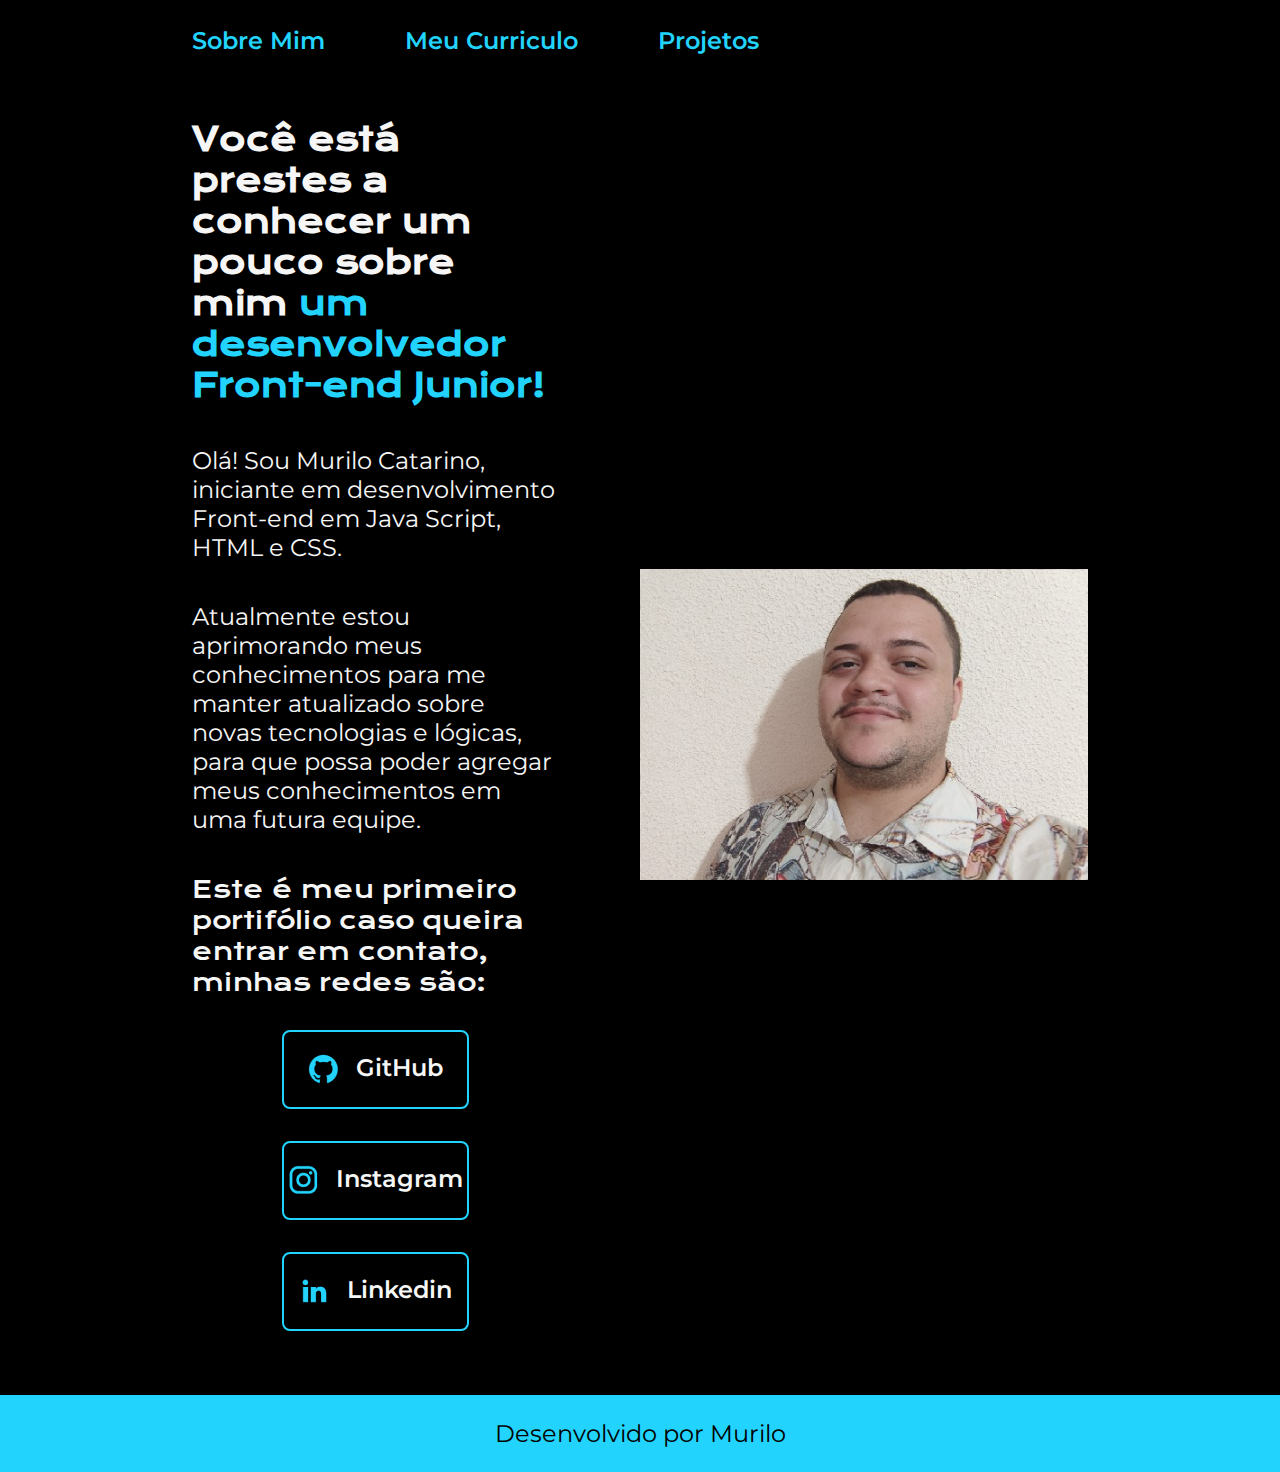
<file: index.html>
<!DOCTYPE html>
<html lang="pt-br">
<head>
    <meta charset="UTF-8">
    <meta http-equiv="X-UA-Compatible" content="IE=edge">
    <meta name="viewport" content="width=device-width, initial-scale=1.0">
    <title>Portifolio</title>
    <link rel="stylesheet"  href="./estilos/Style.css">
</head>
<body>
    <header class="Cabecalho">
        <nav class="Cabecalho__menu">
            <a class="Cabecalho__menu__link" href="about.html">Sobre Mim</a>
            <a class="Cabecalho__menu__link" href="Curriculo.html">Meu Curriculo</a>
            <a class="Cabecalho__menu__link" href="pong.html"> Projetos</a>
        </nav>
    </header>
    <main class="apresentacao">
        <section class="apresentacao__conteudo">
            <h1 class="apresentacao__conteudo__titulo"> Você está prestes a conhecer um pouco sobre mim <strong class="titulo-destaque"> um desenvolvedor Front-end Junior!</strong></h1>
            <p class="apresentacao_conteudo__paragrafo">Olá! Sou Murilo Catarino, iniciante em desenvolvimento Front-end em Java Script, HTML e CSS. </p>
            <p class="apresentacao_conteudo__paragrafo"> Atualmente estou aprimorando meus conhecimentos para me manter atualizado sobre novas tecnologias e lógicas, para que possa poder agregar meus conhecimentos em uma futura equipe.</p>
            <div class="apresentacao__links">
                <h2 class="apresentacao__links_subtitulo"> Este é meu primeiro portifólio caso queira entrar em contato, minhas redes são:</h2>
                <a class="apresentacao__links__navegacao" href="https://github.com/MuriloCatarinoAmurim">
                    <img src="./assets/github.png" alt="Icone Github">
                    GitHub
                </a>
                <a class="apresentacao__links__navegacao" href="https://www.instagram.com/pqp.muriloo/">
                    <img src="./assets/instagram.png" alt="Icone Instagram">
                    Instagram
                </a>
                <a class="apresentacao__links__navegacao" href="https://www.linkedin.com/in/murilo-catarino-21bb8022b/">
                    <img src="./assets/linkedin.png" alt="Icone Linkedin">
                    Linkedin
                    </a>
            </div>
        </section>
        <img class="apresentacao__imagem" src="./assets/eu pag1.jpg" alt="Foto Murilo">
    </main>
    <footer class="Rodape">
        <p> Desenvolvido por Murilo</p>
    </footer>
</body>
</html>
</file>
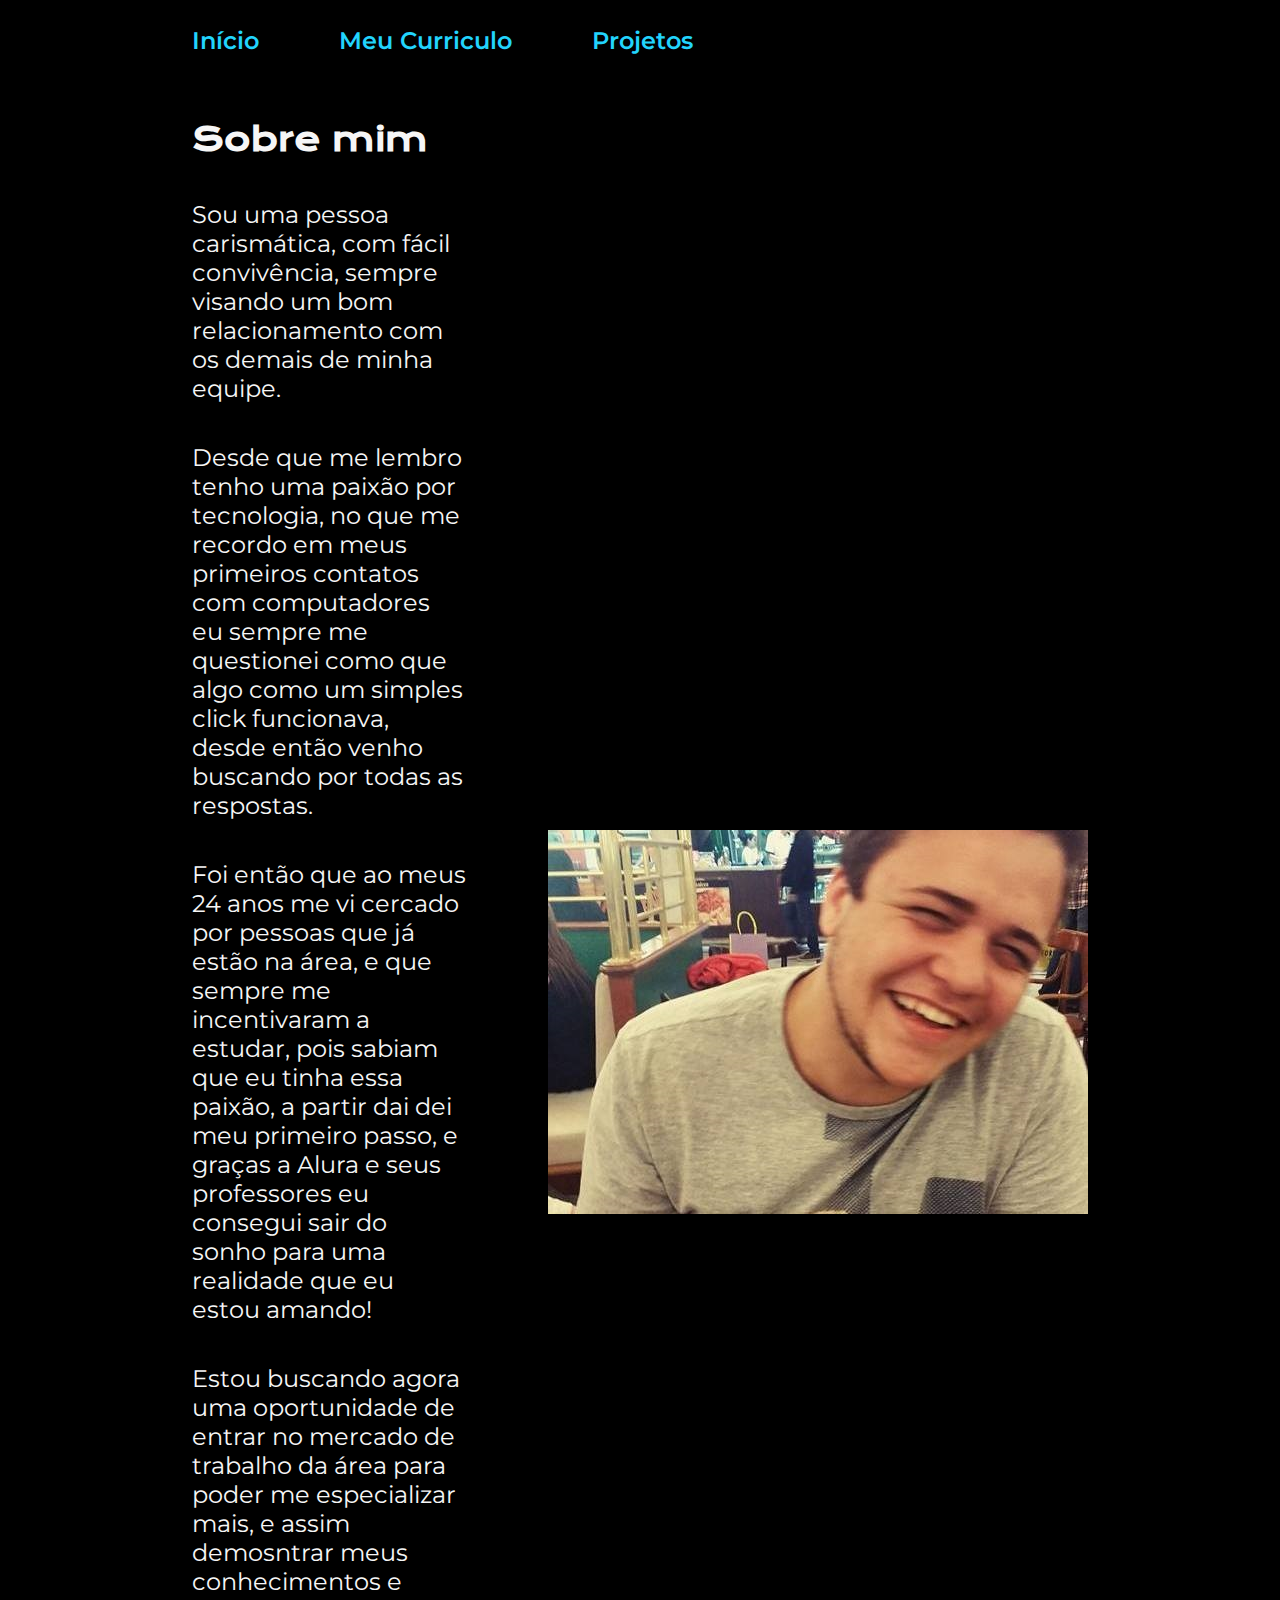
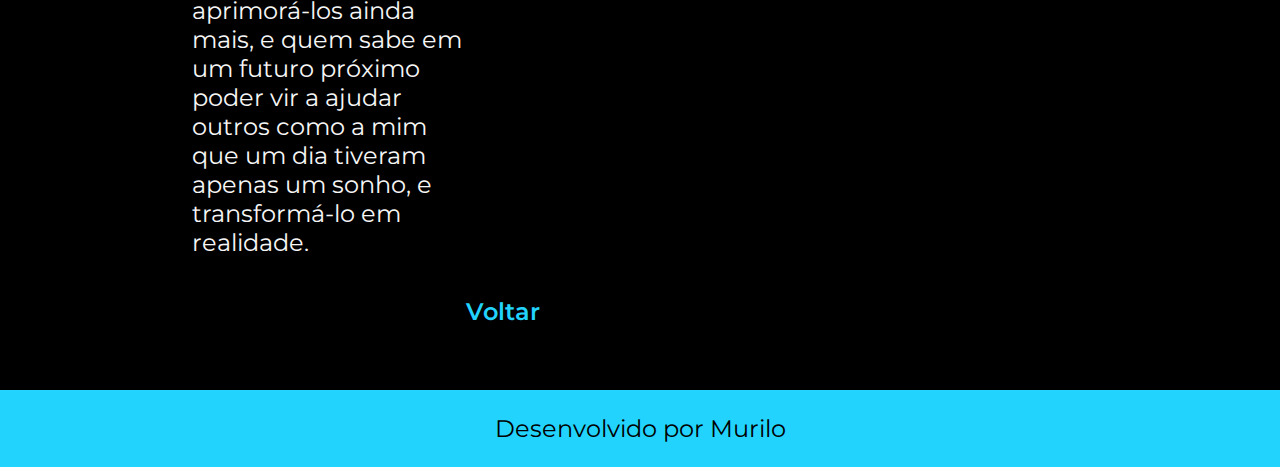
<file: about.html>
<!DOCTYPE html>
<html lang="pt-bt">
<head>
    <meta charset="UTF-8">
    <meta http-equiv="X-UA-Compatible" content="IE=edge">
    <meta name="viewport" content="width=device-width, initial-scale=1.0">
    <title> Sobre mim</title>
    <link rel="stylesheet" href="./estilos/Style.css">
</head>
<body>
    <header class="Cabecalho">
        <nav class="Cabecalho__menu">
            <a class="Cabecalho__menu__link" href="index.html">Início</a>
            <a class="Cabecalho__menu__link" href="Curriculo.html">Meu Curriculo</a>
            <a class="Cabecalho__menu__link" href="pong.html"> Projetos</a>
        </nav>
    </header>

    <main class="apresentacao">
        <section class="apresentacao__conteudo">
            <h1 class="apresentacao__conteudo__titulo">Sobre mim</h1>
            <p class="apresentacao_conteudo__paragrafo"> Sou uma pessoa carismática, com fácil convivência, sempre visando um bom relacionamento com os demais de minha equipe. </p>
            <p class="apresentacao_conteudo__paragrafo"> Desde que me lembro tenho uma paixão por tecnologia, no que me recordo em meus primeiros contatos com computadores eu sempre me questionei como que algo como um simples click funcionava, desde então venho buscando por todas as respostas.</p>
            <p class="apresentacao_conteudo__paragrafo"> Foi então que ao meus 24 anos me vi cercado por pessoas que já estão na área, e que sempre me incentivaram a estudar, pois sabiam que eu tinha essa paixão, a partir dai dei meu primeiro passo, e graças a Alura e seus professores eu consegui sair do sonho para uma realidade que eu estou amando!</p>
            <p class="apresentacao_conteudo__paragrafo"> Estou buscando agora uma oportunidade de entrar no mercado de trabalho da área para poder me especializar mais, e assim demosntrar meus conhecimentos e aprimorá-los ainda mais, e quem sabe em um futuro próximo poder vir a ajudar outros como a mim que um dia tiveram apenas um sonho, e transformá-lo em realidade.</p>

            <nav>
                <a class="curriculo__menu__link" href="index.html">Voltar</a>
            </nav>
            
        </section>
        <img src="assets/eu pag2.jpg" alt="Minha_foto.png">
    </main>

    <footer class="Rodape">
        <p> Desenvolvido por Murilo</p>
    </footer>
</body>
</html>
</file>
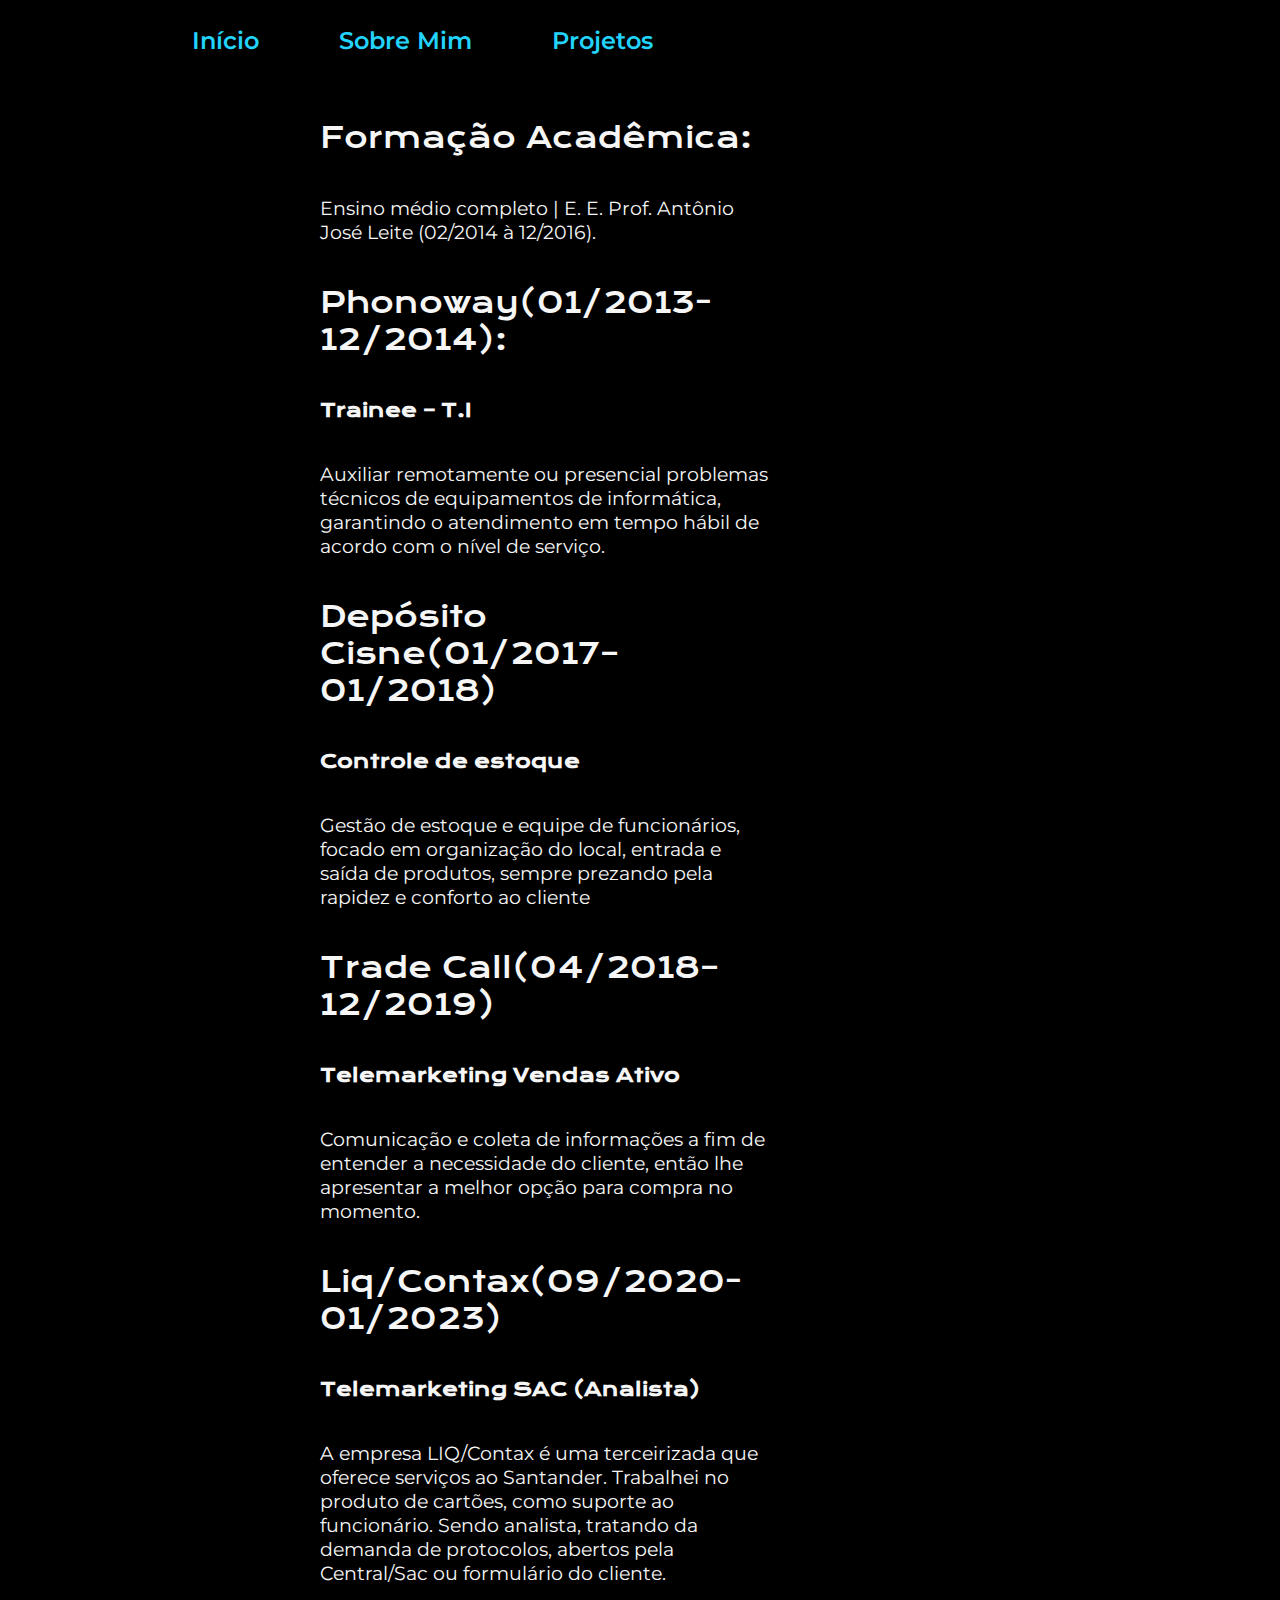
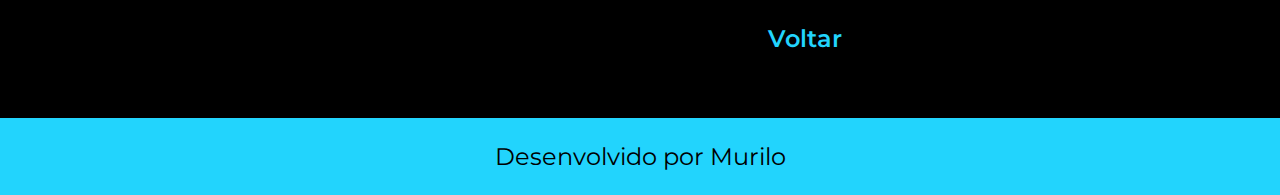
<file: Curriculo.html>
<!DOCTYPE html>
<html lang="pt-br">
<head>
    <meta charset="UTF-8">
    <meta http-equiv="X-UA-Compatible" content="IE=edge">
    <meta name="viewport" content="width=device-width, initial-scale=1.0">
    <title>Curriculo</title>
    <link rel="stylesheet" href="./estilos/Style.css">
</head>
<body>
    <header class="Cabecalho">
        <nav class="Cabecalho__menu">
            <a class="Cabecalho__menu__link" href="index.html">Início</a>
            <a class="Cabecalho__menu__link" href="about.html">Sobre Mim</a>
            <a class="Cabecalho__menu__link" href="pong.html"> Projetos</a>
        </nav>
    </header>

    <main class="curriculo">
        <section class="curriculo__conteudo">
            <h class="curriculo__conteudo_titulo"> Formação Acadêmica:  </h>
            <p class="curriculo__conteudo__paragrafo"> Ensino médio completo | E. E. Prof. Antônio José Leite (02/2014 à 12/2016).</p>
            <h class="curriculo__conteudo_titulo"> Phonoway(01/2013-12/2014):</h>
            <h2 class="curriculo__conteudo_subtitulo">Trainee – T.I</h2>
            <p class="curriculo__conteudo__paragrafo"> Auxiliar remotamente ou presencial problemas técnicos de equipamentos de informática, garantindo o atendimento em tempo hábil de acordo com o nível de serviço. </p>
            <h class="curriculo__conteudo_titulo"> Depósito Cisne(01/2017–01/2018) </h>
            <h2 class="curriculo__conteudo_subtitulo">Controle de estoque</h2>
            <p class="curriculo__conteudo__paragrafo"> Gestão de estoque e equipe de funcionários, focado em organização do local, entrada e saída de produtos, sempre prezando pela rapidez e conforto ao cliente</p>
            <h class="curriculo__conteudo_titulo"> Trade Call(04/2018–12/2019) </h>
            <h2 class="curriculo__conteudo_subtitulo">Telemarketing Vendas Ativo</h2>
            <p class="curriculo__conteudo__paragrafo"> Comunicação e coleta de informações a fim de entender a necessidade do cliente, então lhe apresentar a melhor opção para compra no momento.</p>
            <h class="curriculo__conteudo_titulo"> Liq/Contax(09/2020-01/2023)</h>
            <h2 class="curriculo__conteudo_subtitulo">Telemarketing SAC (Analista)</h2>
            <p class="curriculo__conteudo__paragrafo"> A empresa LIQ/Contax é uma terceirizada que oferece serviços ao Santander. Trabalhei no produto de cartões, como suporte ao funcionário. Sendo analista, tratando da demanda de protocolos, abertos pela Central/Sac ou formulário do cliente.</p>

            <nav>
                <a class="curriculo__menu__link" href="index.html"> Voltar </a>
            </nav>
            
        </section>

        
    </main>

    <footer class="Rodape">
        <p> Desenvolvido por Murilo</p>
    </footer>
</body>
</html>
</file>
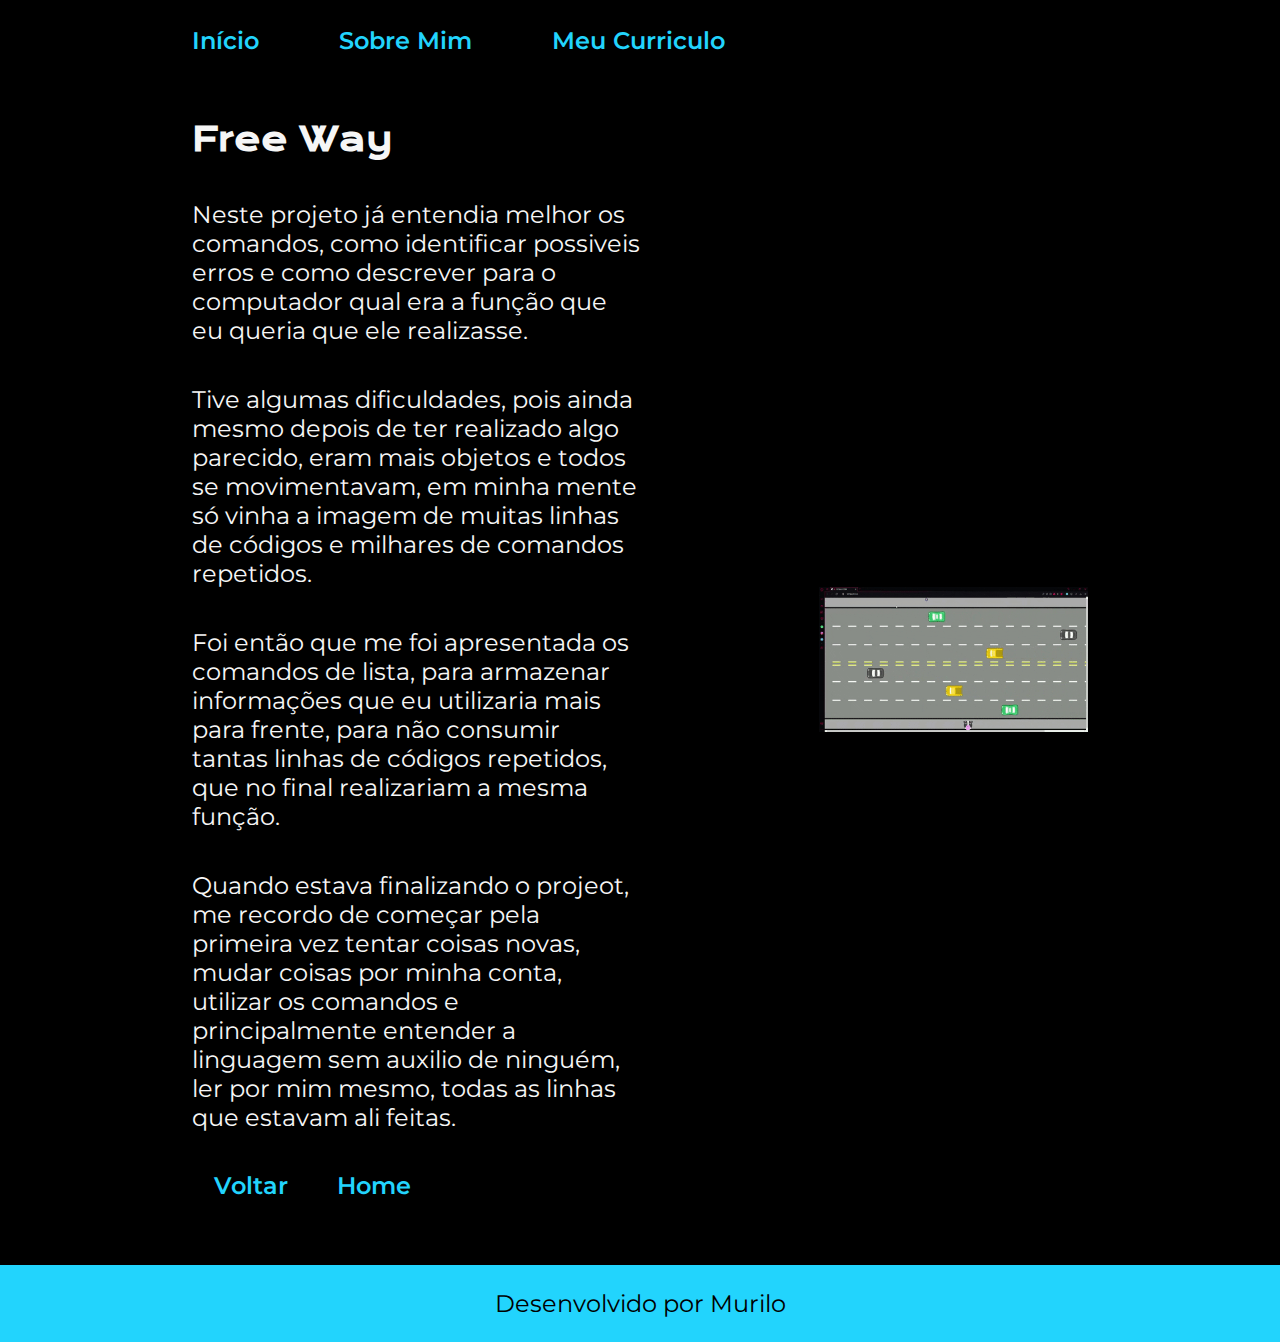
<file: free way.html>
<!DOCTYPE html>
<html lang="en">
<head>
    <meta charset="UTF-8">
    <meta http-equiv="X-UA-Compatible" content="IE=edge">
    <meta name="viewport" content="width=device-width, initial-scale=1.0">
    <title>Free Way</title>
    <link rel="stylesheet" href="./estilos/Style.css">
</head>
<body>
    <header class="Cabecalho">
        <nav class="Cabecalho__menu">
            <a class="Cabecalho__menu__link" href="index.html">Início</a>
            <a class="Cabecalho__menu__link" href="about.html">Sobre Mim</a>
            <a class="Cabecalho__menu__link" href="Curriculo.html">Meu Curriculo</a>
        </nav>
    </header>

    <main class="apresentacao">
        <section class="apresentacao__conteudo">
            <h1 class="apresentacao__conteudo__titulo">Free Way</h1>
            <p class="apresentacao_conteudo__paragrafo"> Neste projeto já entendia melhor os comandos, como identificar possiveis erros e como descrever para o computador qual era a função que eu queria que ele realizasse. </p>
            <p class="apresentacao_conteudo__paragrafo"> Tive algumas dificuldades, pois ainda mesmo depois de ter realizado algo parecido, eram mais objetos e todos se movimentavam, em minha mente só vinha a imagem de muitas linhas de códigos e milhares de comandos repetidos.</p>
            <p class="apresentacao_conteudo__paragrafo"> Foi então que me foi apresentada os comandos de lista, para armazenar informações que eu utilizaria mais para frente, para não consumir tantas linhas de códigos repetidos, que no final realizariam a mesma função.</p>
            <p class="apresentacao_conteudo__paragrafo"> Quando estava finalizando o projeot, me recordo de começar pela primeira vez tentar coisas novas, mudar coisas por minha conta, utilizar os comandos e principalmente entender a linguagem sem auxilio de ninguém, ler por mim mesmo, todas as linhas que estavam ali feitas.</p>

            <nav>
                <a class="projeto__menu__link2" href="pong.html">Voltar</a>
                <a class="projeto__menu__link2" href="index.html">Home</a>

            </nav>
            
        </section>
        
        <img class="projetos__imagem" src="assets/freeway.gif" alt="Free Way">
    </main>

    <footer class="Rodape">
        <p> Desenvolvido por Murilo</p>
    </footer>
</body>
</html>
</file>
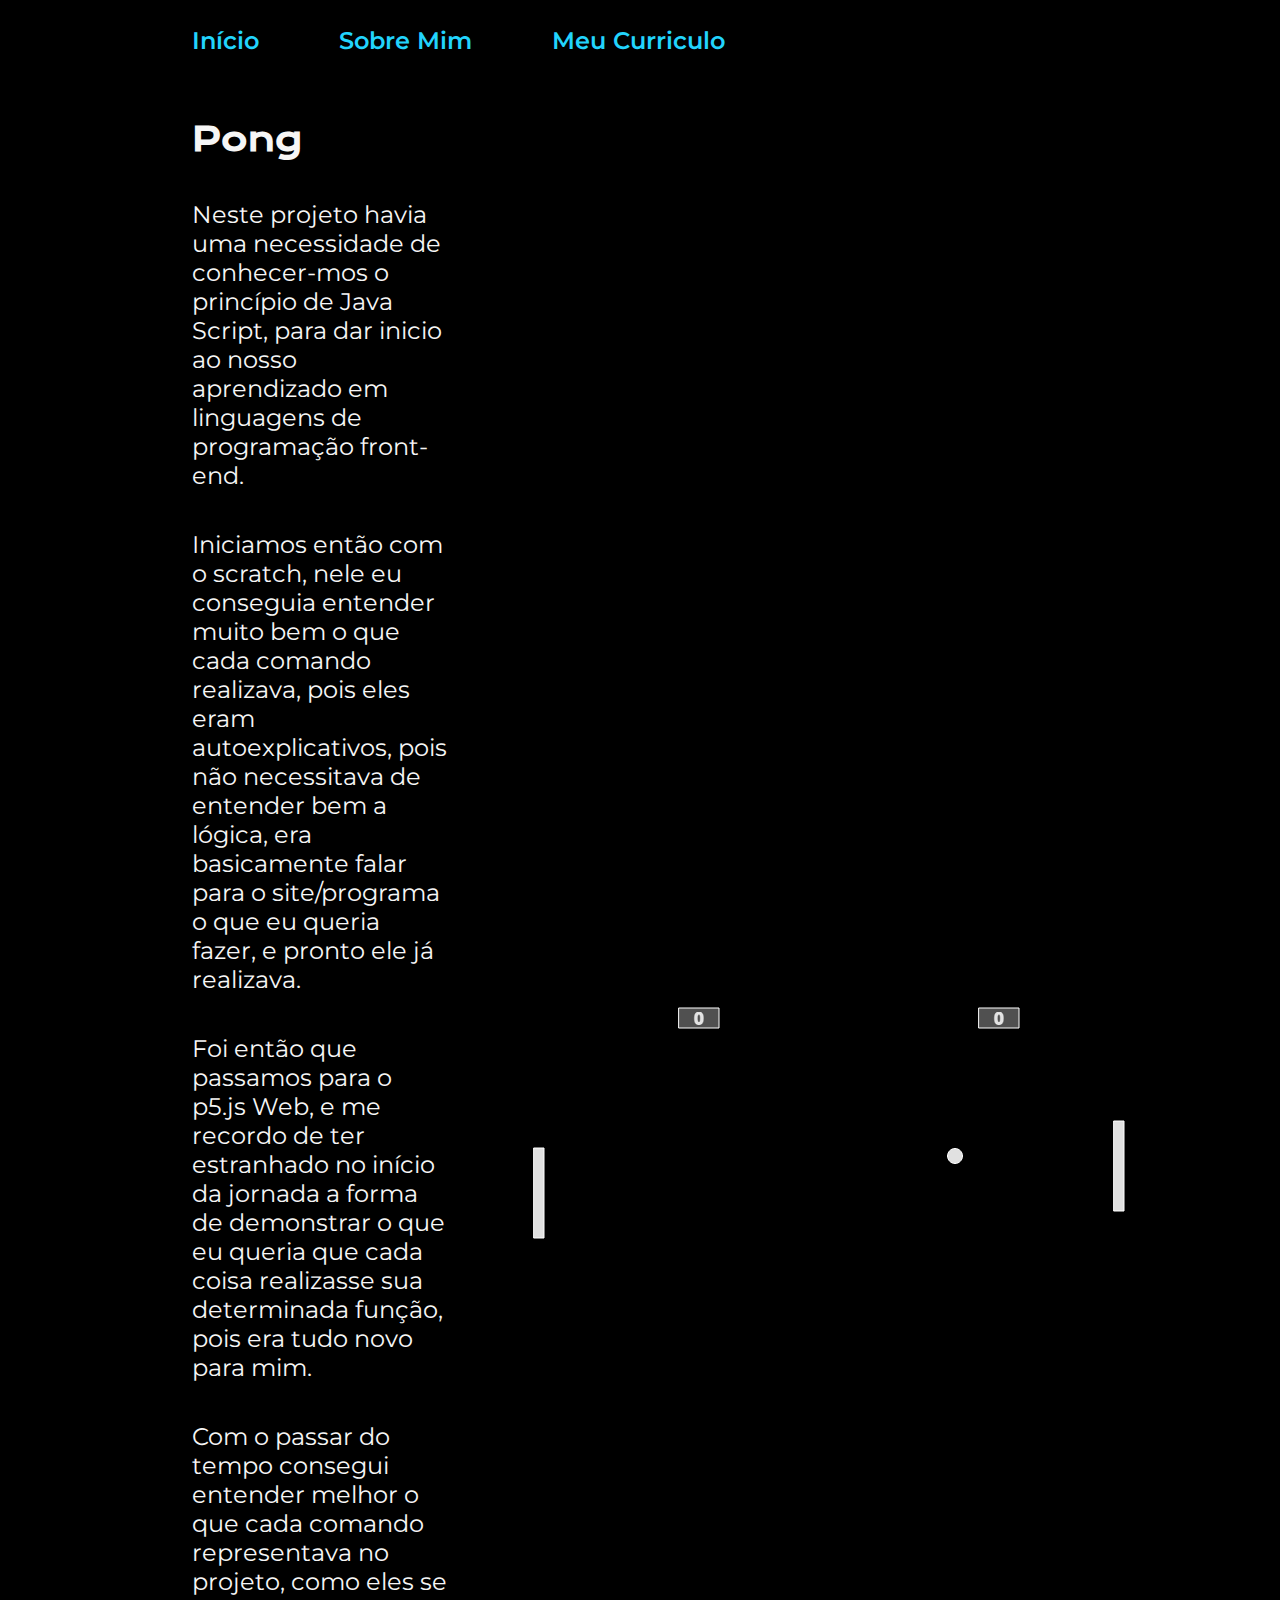
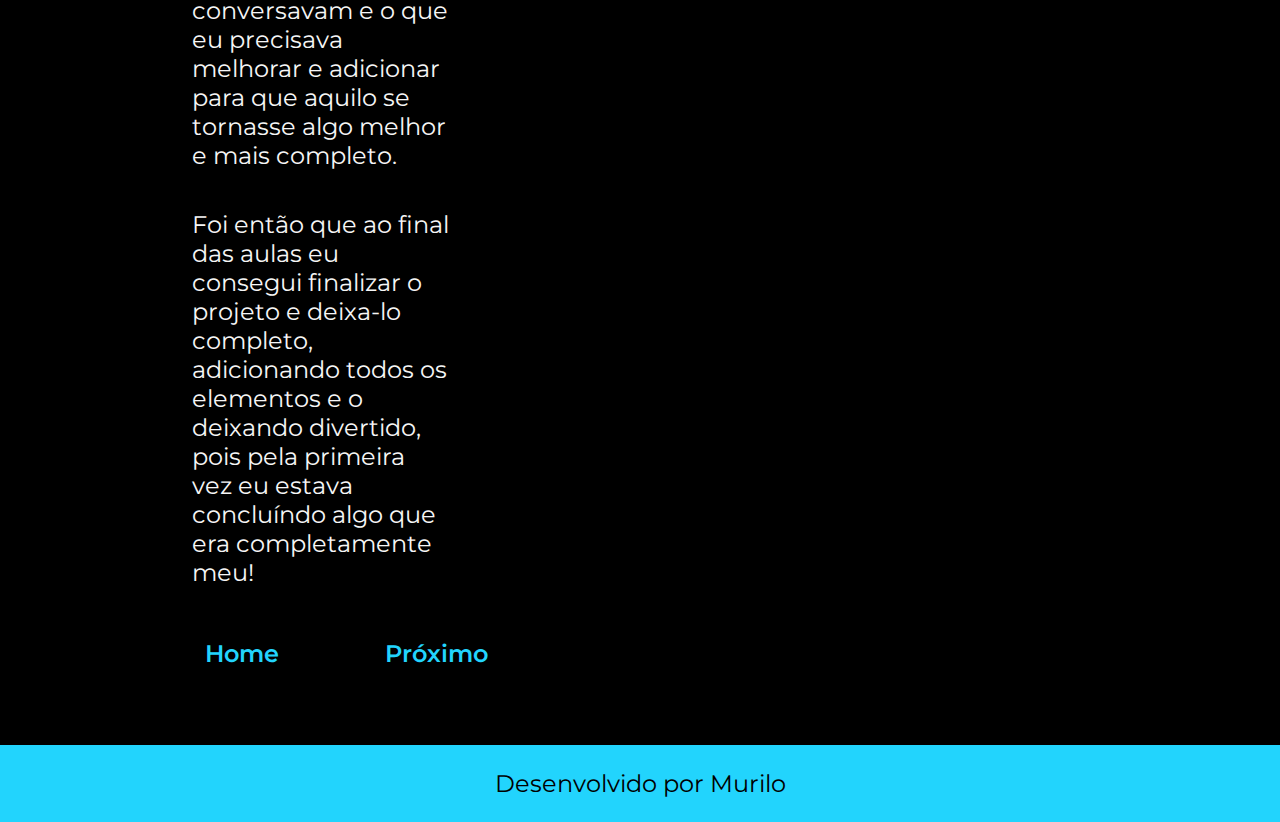
<file: pong.html>
<!DOCTYPE html>
<html lang="en">
<head>
    <meta charset="UTF-8">
    <meta http-equiv="X-UA-Compatible" content="IE=edge">
    <meta name="viewport" content="width=device-width, initial-scale=1.0">
    <title>Pong</title>
    <link rel="stylesheet" href="./estilos/Style.css">
</head>
<body>
    <header class="Cabecalho">
        <nav class="Cabecalho__menu">
            <a class="Cabecalho__menu__link" href="index.html">Início</a>
            <a class="Cabecalho__menu__link" href="about.html">Sobre Mim</a>
            <a class="Cabecalho__menu__link" href="Curriculo.html">Meu Curriculo</a>
        </nav>
    </header>

    <main class="apresentacao">
        <section class="apresentacao__conteudo">
            <h1 class="apresentacao__conteudo__titulo">Pong</h1>
            <p class="apresentacao_conteudo__paragrafo"> Neste projeto havia uma necessidade de conhecer-mos o princípio de Java Script, para dar inicio ao nosso aprendizado em linguagens de programação front-end.</p>
            <p class="apresentacao_conteudo__paragrafo">Iniciamos então com o scratch, nele eu conseguia entender muito bem o que cada comando realizava, pois eles eram autoexplicativos, pois não necessitava de entender bem a lógica, era basicamente falar para o site/programa o que eu queria fazer, e pronto ele já realizava.</p>
            <p class="apresentacao_conteudo__paragrafo"> Foi então que passamos para o p5.js Web, e me recordo de ter estranhado no início da jornada a forma de demonstrar o que eu queria que cada coisa realizasse sua determinada função, pois era tudo novo para mim.</p>
            <p class="apresentacao_conteudo__paragrafo"> Com o passar do tempo consegui entender melhor o que cada comando representava no projeto, como eles se conversavam e o que eu precisava melhorar e adicionar para que aquilo se tornasse algo melhor e mais completo.</p>
            <p class="apresentacao_conteudo__paragrafo"> Foi então que ao final das aulas eu consegui finalizar o projeto e deixa-lo completo, adicionando todos os elementos e o deixando divertido, pois pela primeira vez eu estava concluíndo algo que era completamente meu!</p>

            <nav class="Cabecalho__menu">
                <a class="projeto__menu__link2" href="index.html">Home</a>
                <a class="projeto__menu__link2" href="free way.html">Próximo</a>
            </nav>
            
        </section>
        <img src="assets/gif-pong.gif" alt="Free Way">
    </main>

    <footer class="Rodape">
        <p> Desenvolvido por Murilo</p>
    </footer>
</body>
</html>
</file>
<file: estilos/Style.css>
@import url('https://fonts.googleapis.com/css2?family=Krona+One&family=Montserrat:wght@400;600&display=swap');

:root {
    --cor-primaria: #000;
    --cor-secundaria: #f6f6f6;
    --cor-terciaria: #22d4fd;
    --cor-botoes: #363636;
    
    --fonte-primaria:'Krona One', sans-serif;
    --fonte-secundaria: 'Montserrat', sans-serif;
    --fonte-textos: 1.5rem;
    --fonte-curriculo: 1.2rem;

}

* {
    margin: 0;
    padding: 0;
}

body {
    /* height: 100vh; */
    box-sizing: border-box;
    background-color: VAR( --cor-primaria);
    color: var(--cor-secundaria);
}


.Cabecalho{
    padding: 2% 0% 0% 15%;
}

.Cabecalho__menu{
    display: flex;
    gap: 80px;
}

.Cabecalho__menu__link{
    font-family:var(--fonte-secundaria);
    font-weight: 600;
    font-size: var(--fonte-textos);
    color: var(--cor-terciaria);
    text-decoration: none;
}

.Cabecalho__menu__link:hover{
    justify-content: center;
    box-shadow: inset 200px 0 0 0 var(--cor-terciaria);
    color: var(--cor-primaria);
    border-radius: 4px;
}

.titulo-destaque {
    color: var(--cor-terciaria);
}

.apresentacao {
    padding: 5% 15%;
    display: flex;
    align-items: center;
    justify-content: space-between;
    gap: 82px;
}

.apresentacao__conteudo{
    width: 50%;
    display: flex;
    flex-direction: column;
    gap: 40px;
}

.apresentacao__conteudo__titulo{
    font-size: 2rem;
    font-family: var(--fonte-primaria);
}


.apresentacao_conteudo__paragrafo{
    font-size: var(--fonte-textos);
    font-weight: 400;
    font-family: var(--fonte-secundaria);
}

.apresentacao__links{
    display: flex;
    align-items: center;
    flex-direction: column;
    justify-content: space-between;
    gap: 32px;
}

.apresentacao__links__navegacao{
    display: flex;
    justify-content: center;
    gap: 16px;
    border: 2px solid var(--cor-terciaria);
    width: 50%;
    text-align: center;
    border-radius: 8px;
    font-size: var(--fonte-textos);
    font-weight: 600;
    padding: 21.5px 0;
    text-decoration: none;
    color:#f6f6f6;
    font-family: var(--fonte-secundaria);
}

.apresentacao__links__navegacao:hover{
    background-color: var(--cor-botoes);
}

.apresentacao__links_subtitulo{
    font-family: var(--fonte-primaria);
    font-weight: 400;
    font-size: var(--fonte-textos);
}

.apresentacao__imagem{
    width: 50%;
}

.Rodape{
    padding: 24px;
    color: var(--cor-primaria);
    background-color: var(--cor-terciaria);
    display: flex;
    justify-content: center;
    font-family: var(--fonte-secundaria);
    font-size: var(--fonte-textos);
    font-weight: 400;
}


@media( max-width: 1028px) {
    .apresentacao{
        flex-direction: column-reverse;
        padding: 5%;
    }

    .apresentacao__conteudo{
        width: auto;
    }

    .Cabecalho {
        padding: 10%;
    }
    .Cabecalho__menu{
        justify-content: center;
    }
    
    .curriculo{
        flex-direction: column-reverse;
        padding: 5%;
    }

    .curriculo__conteudo{
        width: auto;
    }
}

.curriculo{
    padding: 5% 25%;
    display: flex;
    align-items: center;
    justify-content: space-between;
    gap: 82px;
}

.curriculo__conteudo{
    width: 70%;
    display: flex;
    flex-direction: column;
    gap: 40px;
}

.curriculo__conteudo_titulo{
    font-size: 1.8rem;
    font-family: var(--fonte-primaria);
}

.curriculo__conteudo_subtitulo{
    font-size: 1.2rem;
    font-family: var(--fonte-primaria);
}

.curriculo__conteudo__paragrafo{
    font-size: var(--fonte-curriculo);
    font-weight: 400;
    font-family: var(--fonte-secundaria);
}

.curriculo__menu__link{
    font-family:var(--fonte-secundaria);
    font-weight: 600;
    font-size: var(--fonte-textos);
    color: var(--cor-terciaria);
    text-decoration: none;
    padding: 5% 100%;
}

.projeto__menu__link{
    font-family:var(--fonte-secundaria);
    font-weight: 600;
    font-size: var(--fonte-textos);
    color: var(--cor-terciaria);
    text-decoration: none;
    padding: 5% 100%;
}
.projeto__menu__link2{
    font-family:var(--fonte-secundaria);
    font-weight: 600;
    font-size: var(--fonte-textos);
    color: var(--cor-terciaria);
    text-decoration: none;
    padding: 5%;
}

.projetos__imagem{
    width:30%;
}
</file>
